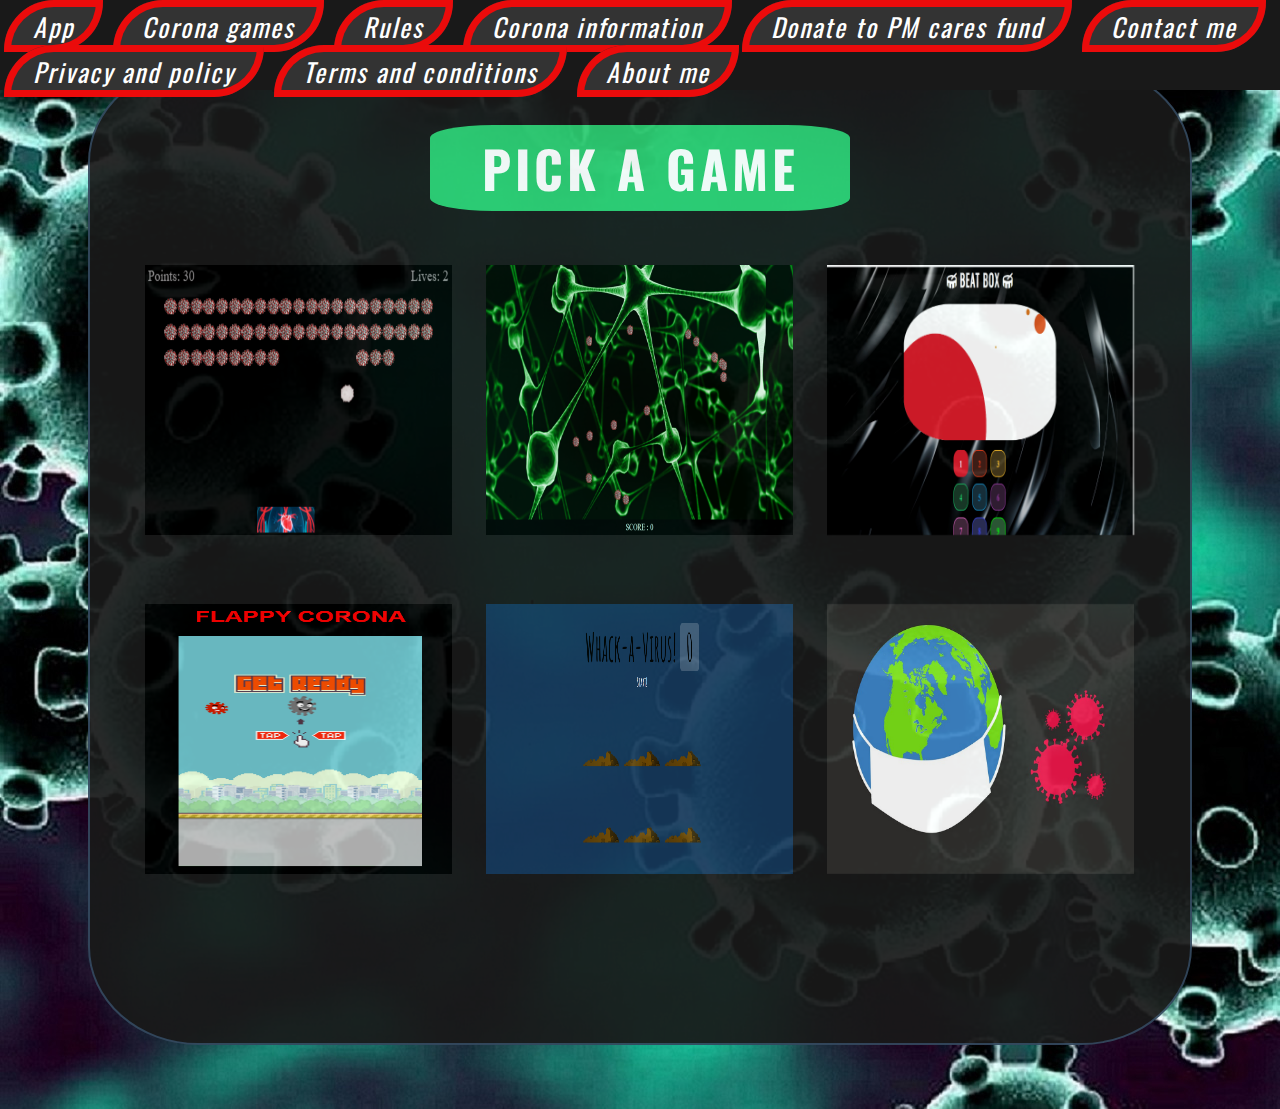
<file: games.html>
<html lang="en">
	<head>
		<meta charset="UTF-8" />
		<meta name="viewport" content="width=device-width, initial-scale=1.0" />
		<link href="https://fonts.googleapis.com/css?family=Oswald" rel="stylesheet" />
		<link rel="shortcut icon" href="images/favicon.png" type="image/x-icon" />
<style>
	

body {
	font-family: Oswald;
	margin: 0px;
	padding: 0px;
	background-image: url(images/background3.jpg);
}

.heading {
	background-color: #191919;
	margin-top: 0px;
	padding: 0;
	padding-left: 4px;
	position: fixed; 
	top: 0;
	width: 100%;
	z-index: 9999;

}
.header {
	margin-top: 7px;
}
.navbar-brand {
	border: rgb(235, 11, 11) 7px solid;
	padding: 0 22px;
	border-bottom-right-radius: 50px;
	border-top-left-radius: 50px;
	margin-top: 40000px;
	margin-right: 10px;
	font-size: 160%;
	font-style: italic;
	background-color: #333;
	text-decoration: none;
	color: rgb(255, 255, 255);
	letter-spacing: 2px;
}
.flip-card {
	
	perspective: 1000px;
	width: 30%;
	height: 30%;
    float: left;
	margin-top: 3.33%; 
	margin-bottom: 3.33%;  
	margin-left: 1.66%;
	margin-right: 1.66%; 
  }
  
  /* This container is needed to position the front and back side */
  .flip-card-inner {
	position: relative;
	width: 100%;
	height: 100%;
	text-align: center;
	transition: transform 0.5s;
	transform-style: preserve-3d;
  }
  
  /* Do an horizontal flip when you move the mouse over the flip box container */
  .flip-card:hover .flip-card-inner {
	transform: rotateY(180deg);
  }
  
  /* Position the front and back side */
  .flip-card-front, .flip-card-back {
	position: absolute;
	width: 100%;
	height: 100%;
	-webkit-backface-visibility: hidden; /* Safari */
	backface-visibility: hidden;
  }
  
  /* Style the front side (fallback if image is missing) */
  .flip-card-front {
	background-color: #bbb;
	color: black;
  }
  
  /* Style the back side */
  .flip-card-back {
	background-color: #2ecc71;
	color: white;
	transform: rotateY(180deg);
  }

  .container {
	width: 80%;
	height: 100%;
	position: relative;
	background: #191919;
	text-align: center;
	border: #34495e solid 2px;
	border-radius: 10%;
	opacity: 93%;
	margin-bottom: 40px;
	padding: 3%;
	margin: 5% auto;
}

#display{
	color: white;
	font-size: 4vw;
	padding: 5px;
	background-color: #2ecc71;
	border-radius: 15%;
	width: 40%;
	margin: 2% auto;
	letter-spacing: 4px;

}
.clickable {
	height: 100%;
	width: 100%;
	left: 0;
	top: 0;
	position: absolute;     
	z-index: 1;
  }
  
  .dropbtn {
  background-color: inherit;
  color: white;
  padding: 16px;
  font-size: 16px;
  border: none;
  transition: all 0.3s;
}

/* The container <div> - needed to position the dropdown content */
.dropdown {
  position: relative;
  display: inline-block;
}

/* Dropdown Content (Hidden by Default) */
.dropdown-content {
  display: none;
  position: absolute;
  background-color: #f1f1f1;
  min-width: 160px;
  box-shadow: 0px 8px 16px 0px rgba(0,0,0,0.2);
  z-index: 1;
}

/* Links inside the dropdown */
.dropdown-content a {
  color: black;
  padding: 12px 16px;
  text-decoration: none;
  display: block;
}

/* Change color of dropdown links on hover */
.dropdown-content a:hover {background-color: #ddd;}

/* Show the dropdown menu on hover */
.dropdown:hover .dropdown-content {
	display: block;
}

/* Change the background color of the dropdown button when the dropdown content is shown */
.dropdown:hover .dropbtn {
	background-color: #2ecc71;
}

.navElements {
	float: left;
}
.dropbtn{
	padding-left: 23x;
	padding-right: 23px;
	height: 100%;
	margin-top: 0;
	margin-bottom: 0;
	font-size: 20px;
	font-weight: 700;
	line-height: 20px;
}
	
.flip-card-back h1{
	letter-spacing: 2px;
	font-weight: 600;
	font-size: 2.5vw;
}
.flip-card-back p{
	font-weight: 200;
	letter-spacing: 1px;
	color: black;
	font-size: 1.5vw;
}
</style>
		<title>JS Games</title>
	</head>
	<body>
		<nav class="heading">
			<div class="header navElements">
				<a class="navbar-brand" href="index.html">App</a>
			</div>
			
			<div class="header navElements">
				<a class="navbar-brand" href="games.html">Corona games</a>
			</div>
	
			<div class="header navElements">
				<a class="navbar-brand" href="Rules.html">Rules</a>
			</div>
			
			<div class="header navElements">
				<a class="navbar-brand" href="info.html">Corona information</a>
			</div>
	
			<div class="header navElements">
				<a class="navbar-brand" href="https://www.pmcares.gov.in/en/web/page/faq#">Donate to PM cares fund</a>
			</div>
	
			<div class="header navElements">
				<a class="navbar-brand" href="Contact.html">Contact me</a>
			</div>

			<div class="header navElements">
				<a class="navbar-brand" href="Privacy&policy.html">Privacy and policy</a>
			</div>
	
			<div class="header navElements">
				<a class="navbar-brand" href="Terms&conditions.html">Terms and conditions</a>
			</div>
	
			<div class="header navElements">
				<a class="navbar-brand" href="about me.html">About me </a>
			</div>
		</nav>
		</nav>

		<div class="container">
			<div><h1 id="display">PICK A GAME</h1></div>

			<div class="flip-card">
				<div class="flip-card-inner">
					<div class="flip-card-front">
						<img src="images/coronaBreaker.png" alt="Avatar" style="width: 100%; height: 100%;" />
					</div>
					<div class="flip-card-back">
						<a href="src/brickBreaker.html"><span class="clickable"></span></a>
						<h1>Corona Breaker</h1>
						<p>Help white blood cells to fight the corona virus</p>
					</div>
				</div>
			</div>

			<div class="flip-card">
				<div class="flip-card-inner">
					<div class="flip-card-front">
						<img src="images/coronaShooter.png" alt="Avatar" style="width: 100%; height: 100%;" />
					</div>
					<div class="flip-card-back">
						<a href="src/duckShooter.html"><span class="clickable"></span></a>
						<h1>Corona Shooter</h1>
						<p>Safety first! Get rid of corona virus completely using a sanitizer</p>
					</div>
				</div>
			</div>

			<div class="flip-card">
				<div class="flip-card-inner">
					<div class="flip-card-front">
						<img src="images/beatBox.png" alt="Avatar" style="width: 100%; height: 100%;" />
					</div>
					<div class="flip-card-back">
						<a href="src/beatBox.html"><span class="clickable"></span></a>
						<h1>Beat Box</h1>
						<p>Make various sick beats, hopefully not too sick</p>
					</div>
				</div>
			</div>

			<div class="flip-card">
				<div class="flip-card-inner">
					<div class="flip-card-front">
						<img src="images/flappyCorona.png" alt="Avatar" style="width: 100%; height: 100%;" />
					</div>
					<div class="flip-card-back">
						<a href="src/flappyCorona.html"><span class="clickable"></span></a>
						<h1>Flappy Corona</h1>
						<p>Help corona virus from dodging sanitizer bottles</p>
					</div>
				</div>
			</div>

			<div class="flip-card">
				<div class="flip-card-inner">
					<div class="flip-card-front">
						<img src="images/whackAVirus.png" alt="Avatar" style="width: 100%; height: 100%;" />
					</div>
					<div class="flip-card-back">
						<a href="src/whackAVirus.html"><span class="clickable"></span></a>
						<h1>Whack A Virus</h1>
						<p>Spot the corona virus under a time limit</p>
					</div>
				</div>
			</div>

			<div class="flip-card">
				<div class="flip-card-inner">
					<div class="flip-card-front">
						<img src="images/Kill corona/coroworld.jpg" alt="Avatar" style="width: 100%; height: 100%;" />
					</div>
					<div class="flip-card-back">
						<a href="src/killcorona.html"><span class="clickable"></span></a>
						<h1>Kill corona</h1>
						<p>Be safe from corona virus</p>
					</div>
				</div>
			</div>

			
		</div>
	</body>
</html>
</file>
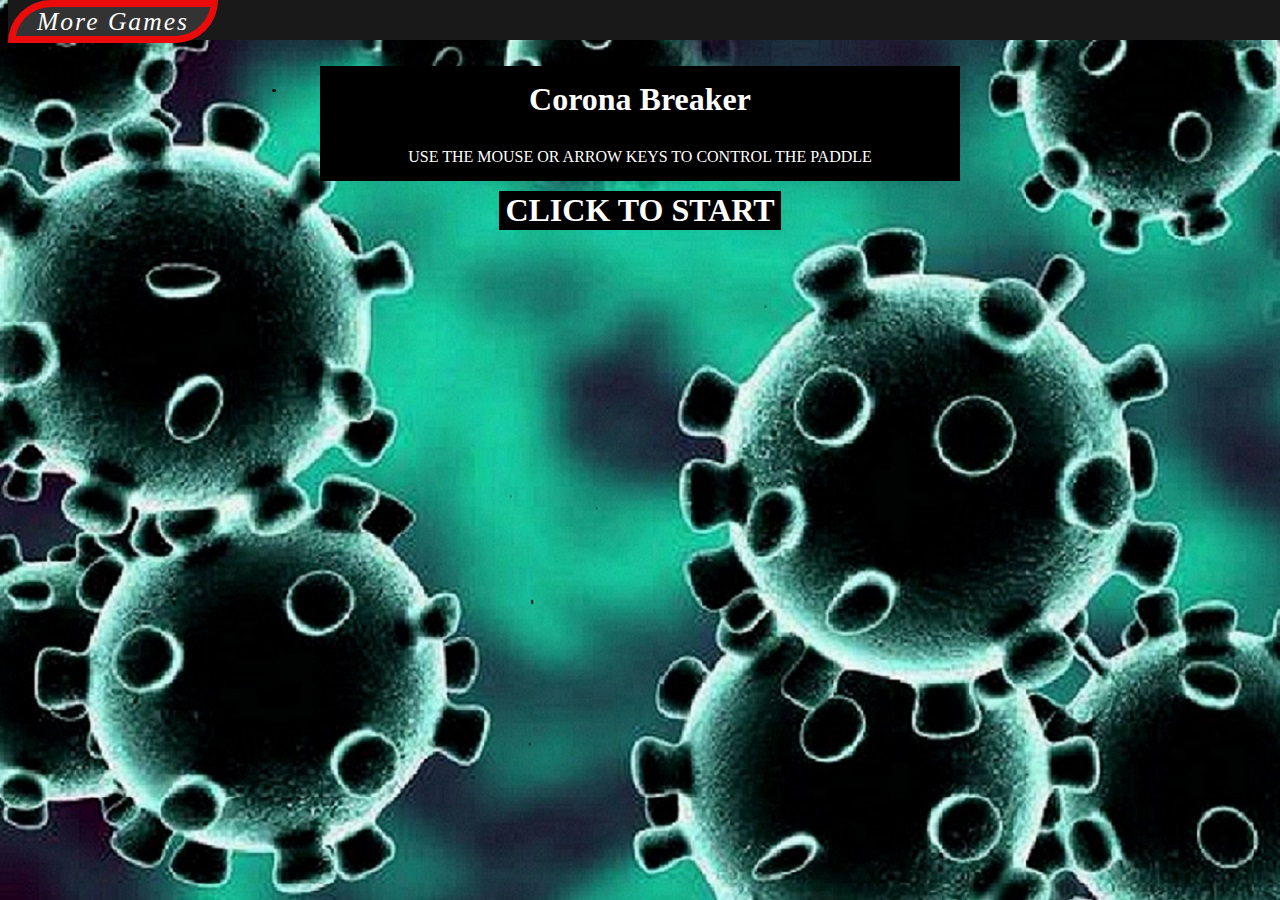
<file: src/brickBreaker.html>
<!DOCTYPE html>
<html lang="en">
	<head>
		<meta charset="UTF-8" />
		<meta name="viewport" content="width=device-width, initial-scale=1.0" />
		<link rel="stylesheet" href="./css/brickBreaker/brickBreaker.css" />
		<title>Breakout</title>
	</head>
	<body>
		<nav class="heading">
			<div class="header navElements">
				<a class="navbar-brand" href="../games.html">More Games</a>
			</div>
		</nav>
		<br>
		<div class="instruction">
			<h1>Corona Breaker</h1>
			<p>
				USE THE MOUSE OR ARROW KEYS TO CONTROL THE PADDLE
			</p>
		</div>
		<div class="startButton">
			<button class="button" onClick="draw()">CLICK TO START</button>
		</div>
		<div class="game">
			<canvas id="myCanvas" width="640" height="480"></canvas>
		</div>
		<script src="./js/brickBreaker/brickBreaker.js"></script>
	</body>
</html>
</file>
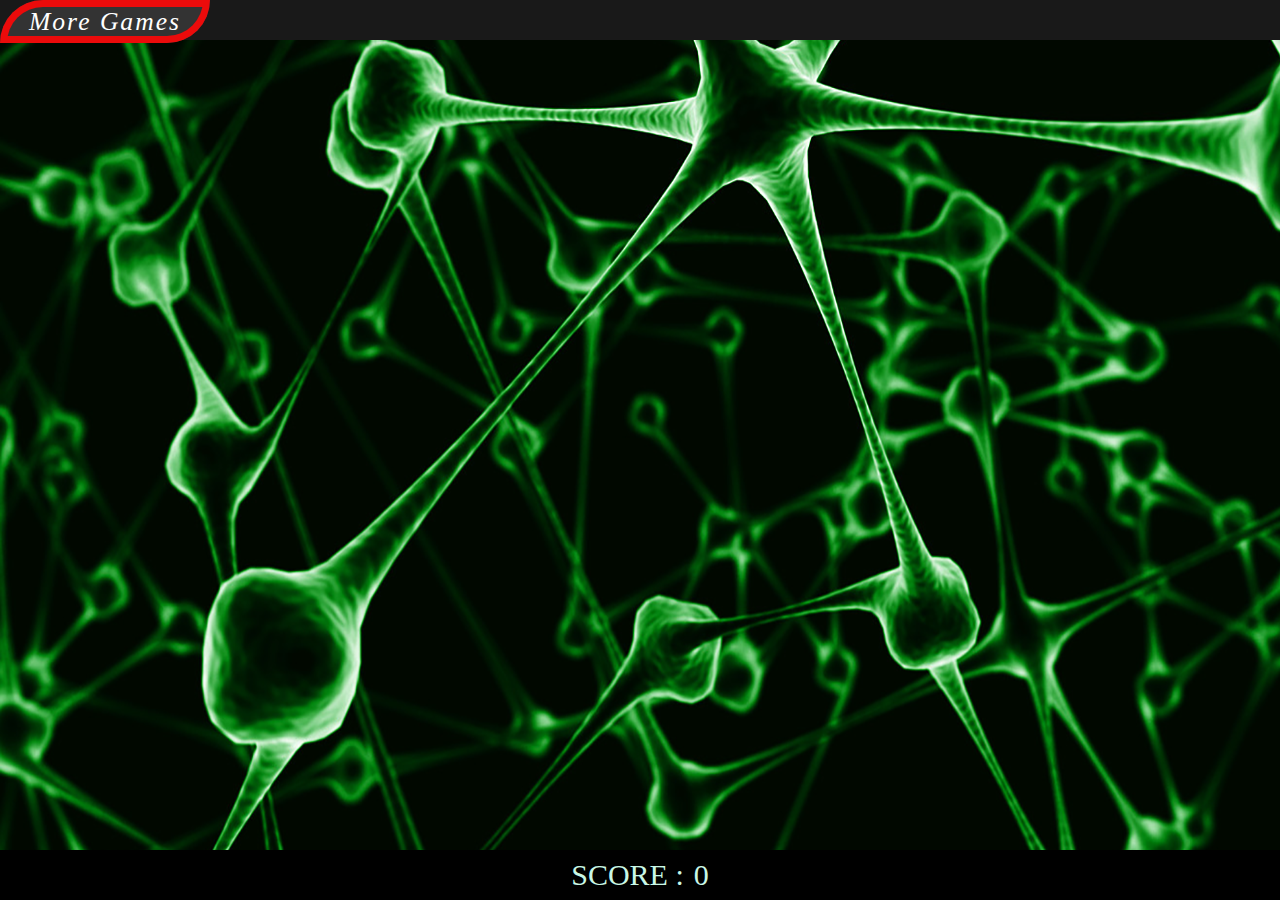
<file: src/duckShooter.html>
<!DOCTYPE html>
<html>
	<head>
		<title>Coronavirus shooter</title>
		<meta http-equiv="Cache-Control" content="no-cache" />
		<meta charset="utf-8" />
		<link rel="shortcut icon" href="../images/favicon.png" type="image/x-icon" />
		<link rel="stylesheet" href="./css/duckShooter/duckShooter.css" />
	</head>

	<body>
		<nav class="heading">
			<div class="header navElements">
				<a class="navbar-brand" href="../games.html">More Games</a>
			</div>
		</nav>
		<audio id="sound1" src="../audio/duckShooter/shoot.mp3" preload="auto"></audio>
		<input type="checkbox" id="duck1" />
		<label for="duck1" class="duck"></label>
		<input type="checkbox" id="duck2" />
		<label for="duck2" class="duck"></label>
		<input type="checkbox" id="duck3" />
		<label for="duck3" class="duck"></label>
		<input type="checkbox" id="duck4" />
		<label for="duck4" class="duck"></label>
		<input type="checkbox" id="duck5" />
		<label for="duck5" class="duck"></label>
		<input type="checkbox" id="duck6" />
		<label for="duck6" class="duck"></label>
		<input type="checkbox" id="duck7" />
		<label for="duck7" class="duck"></label>
		<input type="checkbox" id="duck8" />
		<label for="duck8" class="duck"></label>
		<input type="checkbox" id="duck9" />
		<label for="duck9" class="duck"></label>
		<input type="checkbox" id="duck10" />
		<label for="duck10" class="duck"></label>
		<input type="checkbox" id="duck11" />
		<label for="duck11" class="duck"></label>
		<input type="checkbox" id="duck12" />
		<label for="duck12" class="duck"></label>
		<input type="checkbox" id="duck13" />
		<label for="duck13" class="duck"></label>
		<input type="checkbox" id="duck14" />
		<label for="duck14" class="duck"></label>
		<input type="checkbox" id="duck15" />
		<label for="duck15" class="duck"></label>
		<input type="checkbox" id="duck16" />
		<label for="duck16" class="duck"></label>
		<input type="checkbox" id="duck17" />
		<label for="duck17" class="duck"></label>
		<input type="checkbox" id="duck18" />
		<label for="duck18" class="duck"></label>
		<input type="checkbox" id="duck19" />
		<label for="duck19" class="duck"></label>
		<input type="checkbox" id="duck20" />
		<label for="duck20" class="duck"></label>
		<input type="checkbox" id="duck21" />
		<label for="duck21" class="duck"></label>
		<div class="score"></div>
		<script src="./js/duckShooter/duckShooter.js"></script>
	</body>
</html>
</file>
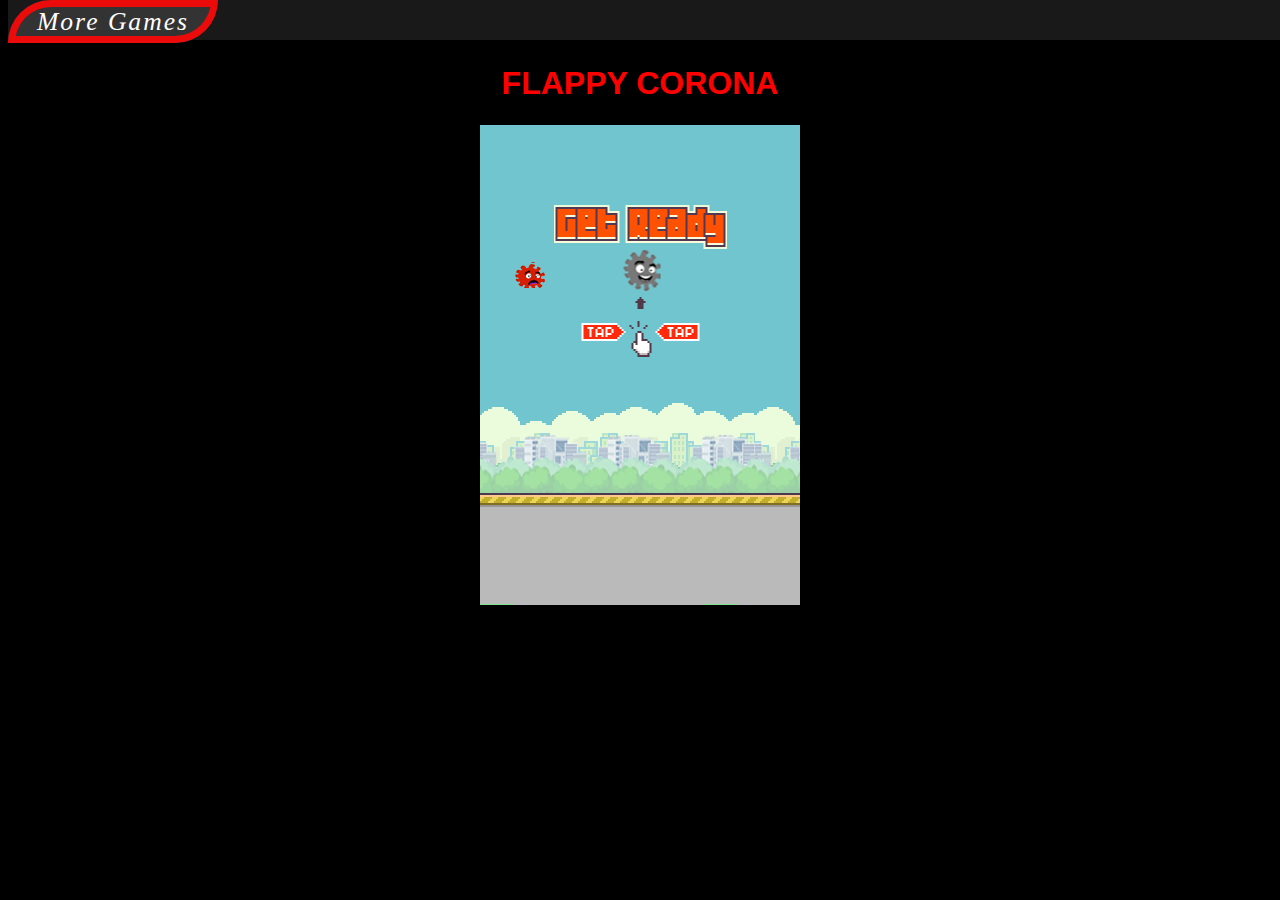
<file: src/flappyCorona.html>
<!DOCTYPE html>
<html lang="en">
	<head>
		<meta charset="UTF-8" />
		<meta name="viewport" content="width=device-width, initial-scale=1.0" />
		<title>FLAPPY CORONA</title>
		<link rel="stylesheet" href="https://fonts.googleapis.com/css?family=Teko:700" />
		<link rel="stylesheet" href="./css/flappyCorona/flappyCorona.css" />
	</head>
	<body>
		<nav class="heading">
			<div class="header navElements">
				<a class="navbar-brand" href="../games.html">More Games</a>
			</div>
		</nav>
		<br>
		<br>
		<h1>FLAPPY CORONA</h1>
		<canvas id="canvas" width="320" height="480"></canvas>

		<script src="./js/flappyCorona/flappyCorona.js"></script>
	</body>
</html>
</file>
<file: src/css/brickBreaker/brickBreaker.css>
body {
	background-image: url(../../../images/background3.jpg);
}
.navElements {
float: left;
}
.heading {
	background-color: #191919;
	margin-top: 0px;
	padding: 0;
	margin: 0;
	position: fixed; 
	top: 0;
	width: 100%;
	z-index: 9999;
	height: 40px;


}
.header {
	margin-top: 7px;
	
	
}
.instruction{
	margin-top: 40px;
}

.navbar-brand {
	border: rgb(235, 11, 11) 7px solid;
	padding: 0 22px;
	border-bottom-right-radius: 50px;
	border-top-left-radius: 50px;
	margin-top: 40000px;
	margin-right: 10px;
	font-size: 160%;
	font-style: italic;
	background-color: #333;
	text-decoration: none;
	color: rgb(255, 255, 255);
	letter-spacing: 2px;
}
#myCanvas {
	opacity: 0;
	background: rgb(0, 0, 0);
	padding-left: 0;
	padding-right: 0;
	margin-top: 30px;
	margin-left: auto;
	margin-right: auto;
	display: block;
}
.game {
	margin: 10px auto;
	padding: 0;
	width: 800px;
	height: 500px;
}
h1,
p {
	padding: 15px 0px;
	margin-left: auto;
	margin-right: auto;
	margin-top: 0;
	margin-bottom: 0;
	color: white;
	background-color: black;
	text-align: center;
	width: 640px;
}
.startButton {
	margin-left: auto;
	margin-right: auto;
	text-align: center;
	margin-bottom: 0;
}
.button {
	margin-top: 10px;
	margin-left: auto;
	margin-right: auto;
	background-color: Transparent;
	background-repeat: no-repeat;
	border: none;
	cursor: pointer;
	overflow: hidden;
	outline: none;
	font-size: xx-large;
	font-family: 'Amatic SC', cursive;
	font-weight: bolder;
	color: white;
	background-color: black;
}
</file>
<file: src/css/duckShooter/duckShooter.css>
@charset "UTF-8";
@keyframes duckfly {
	0% {
		left: 50%;
		top: 90%;
	}
	25% {
		left: 20%;
		top: 70%;
	}
	50% {
		left: 80%;
		top: 40%;
	}
	75% {
		left: 60%;
		top: 20%;
	}
	100% {
		left: -70%;
		top: 60%;
	}
}

input + label {
	position: absolute;
	left: -100px;
	z-index: 1;
	width: 36px;
	height: 34px;
	z-index: 5;
	transform: translate(-50%, -50%);
	background: url(../../../images/duckShooter/duck_black.png) no-repeat left center;
	background-position: -138px 0;
}
input:checked + label {
	opacity: 0;
	transition: all 0.5s;
	transform: rotate(120deg);
	transform-origin: 60%;
	z-index: -5;
}

.duck:nth-last-of-type(1) {
	animation: duckfly 10s linear 1s infinite;
	animation-direction: alternate;
	cursor: url(../../../images/duckShooter/aim.png), text;
}

.duck:nth-last-of-type(2) {
	animation: duckfly 7s linear 2s infinite;
	animation-direction: alternate;
	cursor: url(../../../images/duckShooter/aim.png), text;
}
.duck:nth-last-of-type(3) {
	animation: duckfly 15s linear 3s infinite;
	animation-direction: alternate;
	cursor: url(../../../images/duckShooter/aim.png), text;
}
.duck:nth-last-of-type(4) {
	animation: duckfly 10s linear 4s infinite;
	animation-direction: alternate;
	cursor: url(../../../images/duckShooter/aim.png), text;
}

.duck:nth-last-of-type(5) {
	animation: duckfly 10s linear 5s infinite;
	animation-direction: alternate;
	cursor: url(../../../images/duckShooter/aim.png), text;
}

.duck:nth-last-of-type(6) {
	animation: duckfly 30s linear 5s infinite;
	animation-direction: alternate;
	cursor: url(../../../images/duckShooter/aim.png), text;
}
.duck:nth-last-of-type(7) {
	animation: duckfly 25s linear 5s infinite;
	animation-direction: alternate;
	cursor: url(../../../images/duckShooter/aim.png), text;
}
.duck:nth-last-of-type(8) {
	animation: duckfly 20s linear 6s infinite;
	animation-direction: alternate;
	cursor: url(../../../images/duckShooter/aim.png), text;
}
.duck:nth-last-of-type(9) {
	animation: duckfly 17s linear 8s infinite;
	animation-direction: alternate;
	cursor: url(../../../images/duckShooter/aim.png), text;
}
.duck:nth-last-of-type(10) {
	animation: duckfly 34s linear 5s infinite;
	animation-direction: alternate;
	cursor: url(../../../images/duckShooter/aim.png), text;
}
.duck:nth-last-of-type(11) {
	animation: duckfly 40s linear 3s infinite;
	animation-direction: alternate;
	cursor: url(../../../images/duckShooter/aim.png), text;
}
.duck:nth-last-of-type(12) {
	animation: duckfly 50s linear 10s infinite;
	animation-direction: alternate;
	cursor: url(../../../images/duckShooter/aim.png), text;
}
.duck:nth-last-of-type(13) {
	animation: duckfly 32s linear 7s infinite;
	animation-direction: alternate;
	cursor: url(../../../images/duckShooter/aim.png), text;
}
.duck:nth-last-of-type(14) {
	animation: duckfly 10s linear 5s infinite;
	animation-direction: alternate;
	cursor: url(../../../images/duckShooter/aim.png), text;
}
.duck:nth-last-of-type(15) {
	animation: duckfly 9s linear 2s infinite;
	animation-direction: alternate;
	cursor: url(../../../images/duckShooter/aim.png), text;
}
.duck:nth-last-of-type(16) {
	animation: duckfly 30s linear 4s infinite;
	animation-direction: alternate;
	cursor: url(../../../images/duckShooter/aim.png), text;
}
.duck:nth-last-of-type(17) {
	animation: duckfly 60s linear 6s infinite;
	animation-direction: alternate;
	cursor: url(../../../images/duckShooter/aim.png), text;
}
.duck:nth-last-of-type(18) {
	animation: duckfly 10s linear 3s infinite;
	animation-direction: alternate;
	cursor: url(../../../images/duckShooter/aim.png), text;
}
.duck:nth-last-of-type(19) {
	animation: duckfly 12s linear 5s infinite;
	animation-direction: alternate;
	cursor: url(../../../images/duckShooter/aim.png), text;
}
.duck:nth-last-of-type(20) {
	animation: duckfly 9s linear 2s infinite;
	animation-direction: alternate;
	cursor: url(../../../images/duckShooter/aim.png), text;
}
.duck:nth-last-of-type(21) {
	animation: duckfly 7s linear 3s infinite;
	animation-direction: alternate;
	cursor: url(../../../images/duckShooter/aim.png), text;
}

.score {
	position: absolute;
	bottom: 0;
	height: 50px;
	line-height: 50px;
	font-size: 30px;
	font-family: serif;
	text-align: center;
	width: 100%;
	z-index: 2;
	background-color: #000000;
	color: #c9f7e6;
}

.score:after {
	content: counter(score);
	display: inline-block;
}
.score:before {
	content: 'SCORE : ';
	display: inline-block;
	margin-right: 10px;
}

input:checked {
	counter-increment: score;
}

body {
	margin: 0;
	padding: 0;
	cursor: url(../../../images/duckShooter/aim.png), text;
	overflow: hidden;
}
body:before {
	content: '';
	display: block;
	position: fixed;
	width: 100%;
	height: 100%;
	z-index: 1;
	background: url(../../../images/duckShooter/bg.png) repeat-x bottom left;
}
.navElements {
	float: left;
}
.heading {
	background-color: #191919;
	margin-top: 0px;
	padding: 0;
	margin: 0;
	position: fixed; 
	top: 0;
	width: 100%;
	z-index: 9999;
	height: 40px;


}
.header {
	margin-top: 7px;
	
}

.navbar-brand {
	border: rgb(235, 11, 11) 7px solid;
	padding: 0 22px;
	border-bottom-right-radius: 50px;
	border-top-left-radius: 50px;
	margin-top: 40000px;
	margin-right: 10px;
	font-size: 160%;
	font-style: italic;
	background-color: #333;
	text-decoration: none;
	color: rgb(255, 255, 255);
	letter-spacing: 2px;
}
</file>
<file: src/css/flappyCorona/flappyCorona.css>
body {
  background-color: #000;
}

canvas {
  border: 1px solid #000;
  display: block;
  margin: 0 auto;
}

h1 {
  font-family: Arial, Helvetica, sans-serif;
  text-align: center;
  color: red;
}
.navElements {
	float: left;
}
.heading {
	background-color: #191919;
	margin-top: 0px;
	padding: 0;
	margin: 0;
	position: fixed; 
	top: 0;
	width: 100%;
	z-index: 9999;
	height: 40px;
	

}
.header {
	margin-top: 7px;
	
}

.navbar-brand {
	border: rgb(235, 11, 11) 7px solid;
	padding: 0 22px;
	border-bottom-right-radius: 50px;
	border-top-left-radius: 50px;
	margin-top: 40000px;
	margin-right: 10px;
	font-size: 160%;
	font-style: italic;
	background-color: #333;
	text-decoration: none;
	color: rgb(255, 255, 255);
	letter-spacing: 2px;
}
</file>
